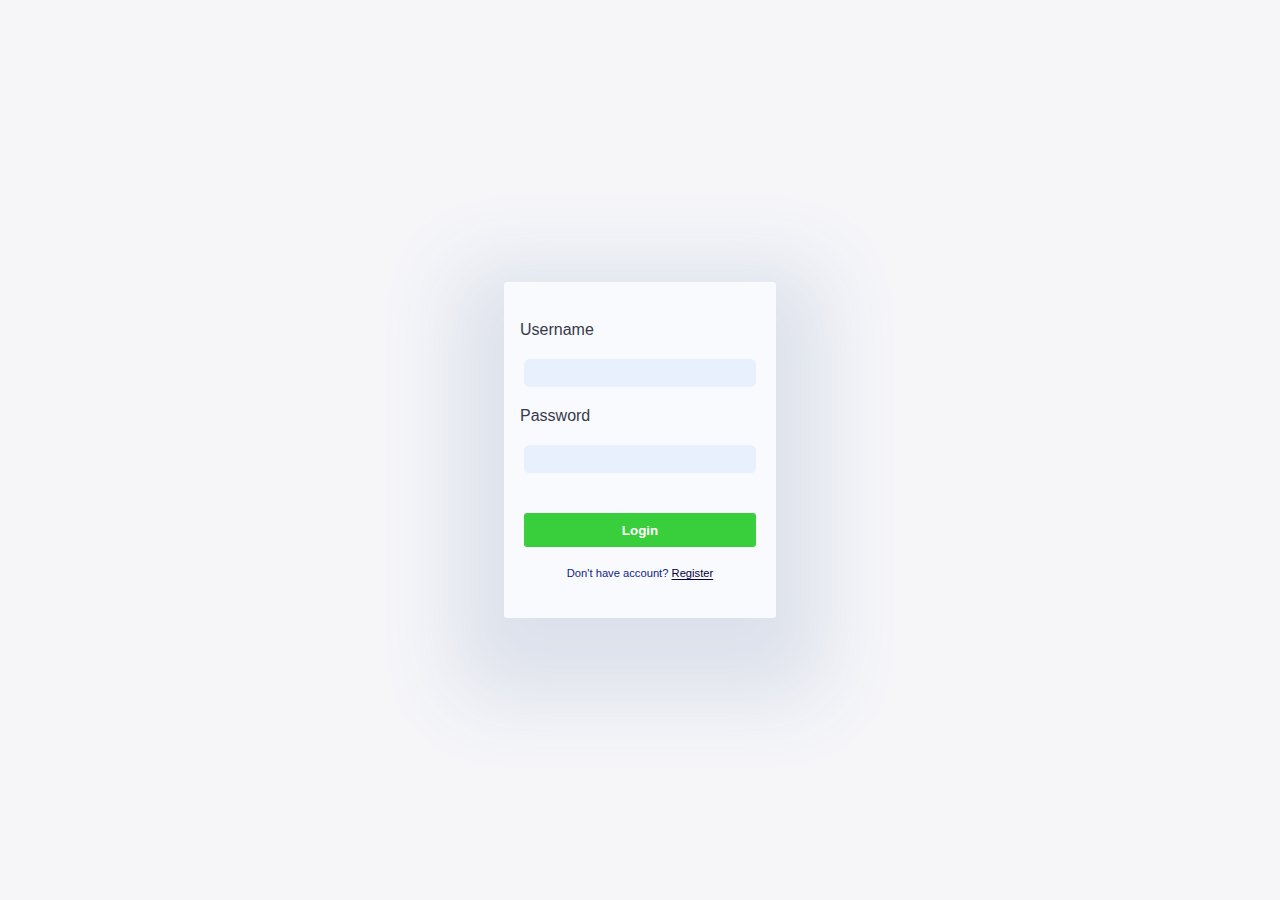
<file: login.html>
<!DOCTYPE html>
<html lang="en">
<head>
    <meta charset="UTF-8">
    <meta name="viewport" content="width=device-width, initial-scale=1.0">
    <title>Admin-Login</title>
    <link rel="stylesheet" href="login.css">
</head>
<body> 
    <div class="container">  
        <div class="form-el">      
          <form action="" method="">
            <label for="">Username</label>
            <input class="username" type="email">

            <label for="">Password</label>
            <input class="password" type="password">

            <input class="submit" type="submit" value="Login">
                    <p>Don't have account? <a href=""> Register</a></p>
         </form>
       </div>
    </div>
    <script type="text/javascript" src="login.js"></script>
</body>
</html>
</file>
<file: login.css>
:root{
    --color-primary:#7380ec;
    --color-danger: #ff7782;
    --color-success:#41f1b6;
    --color-warning:#ffbb55;
    --color-white:#fff;
    --color-info-dark:#7d8da1;
    --color-info-light:#dce1eb;
    --color-dark:#363949;
    --color-light:rgba(132,139,200,0.18);
    --color-primary-variant:#111e88;
    --color-dark-variant:#677483;
    --color-background:#f6f6f9;

    --card-border-radius:2rem;
    --border-radius-1:0.4rem;
    --border-radius-2:0.8rem;
    --border-radius-3:1.2rem;

    --card-padding:1.8rem;
    --padding-1:1.2rem;
    --box-shadow: 0 2rem 3rem var(--color-light);
}


/* ================= DARK THEME VARIABLES =============== */

    .dark-theme-variables{
            --color-background:#181a1e;
            --color-white:#202528;
            --color-dark:#edeffd;
            --color-dark-variant:#a3bdcc;
            --color-light:rgba(0,0,0,0.4);
            --box-shadow: 0 2rem 3rem var(--color-light);
         }


*{
    margin: 0;
    padding: 0;
    box-sizing: border-box;
}

body{
    width: 100vw;
    height: 100vh;
    background: var(--color-background);
}



.container{
    display: flex;
    align-items: center;
    justify-content: center;
    width: 100%;
    height: 100%;
}


.container .form-el{
    width: 50%;
    height: 70%;
    display: flex;
    align-items: center;
    justify-content: center;
   
}


.form-el form{
   display: flex;
   background: #f9fafe;
   justify-content: center;
   flex-direction: column;
   width: 17em;
   height: 21em;
   border-radius: 0.2rem; 
   box-shadow: 0 2rem 5rem 3rem #dce1eb;
}

.form-el form input{
    margin: 1.5em;
    border: none;
}


.form-el form .password, .username{  
    background: #e8f0fe;
    padding: 0.5em;
    border-radius: 0.4em;
 }
 

.form-el form .submit{
          background: #38ce3c;
          border: none;
          color: #fff;
          padding: 0.7em;
          font-weight: 700;
          border-radius: 0.2rem;
          cursor: pointer;
}

.form-el form label{
    margin-left: 1rem;
    color:var(--color-dark);
    font-family: sans-serif;
}

.form-el form p{
    text-align: center;
    font-family: Poppins,sans-serif;
    color: var(--color-primary-variant);
    font-size: 0.7rem;
}

.form-el form p a{
    text-decoration:underline;
    text-underline-offset: 0.1rem;
    color: rgb(5, 0, 66);
}
</file>
